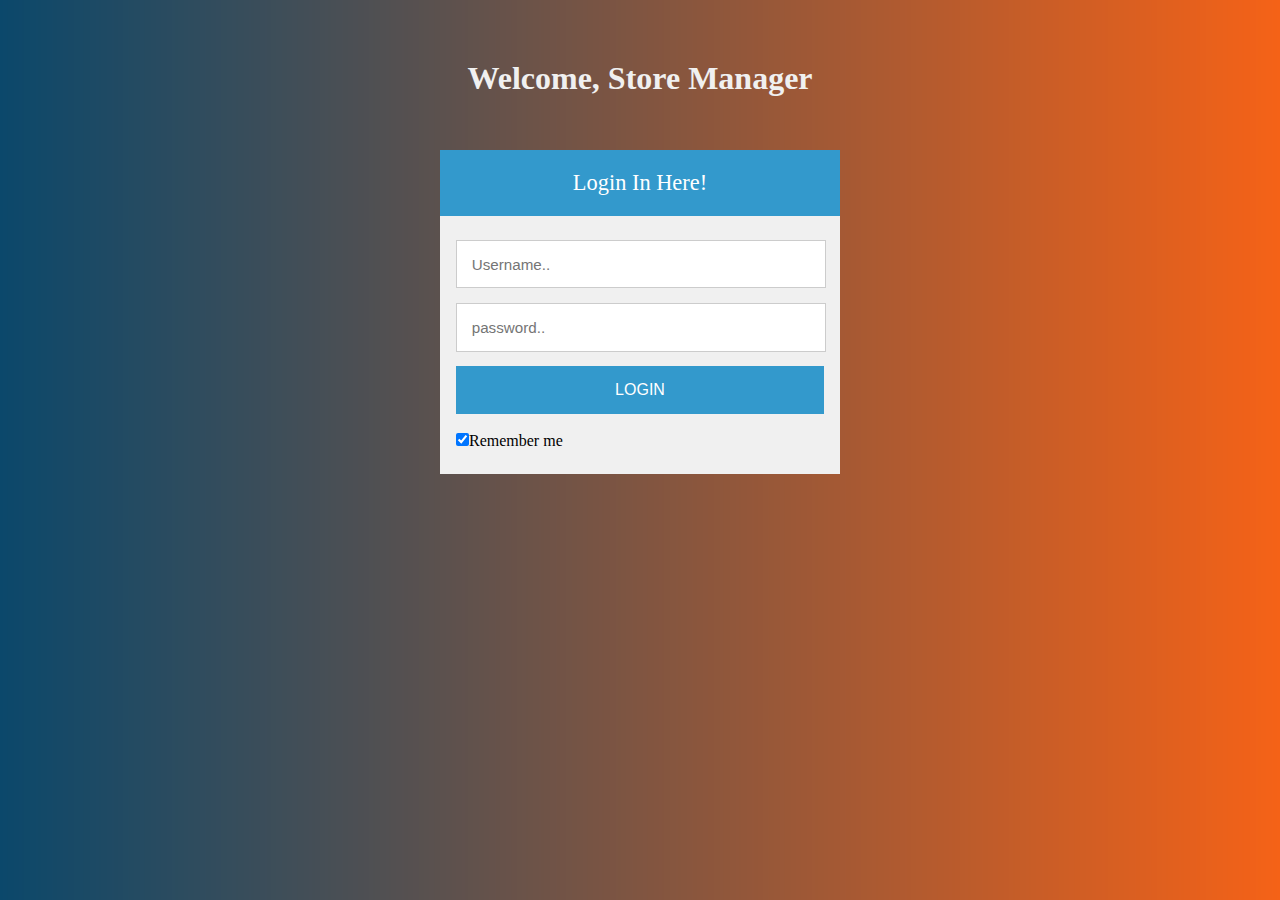
<file: index.html>
<!DOCTYPE html>
<html>
    <head>
        <title>Store Login Page</title>
        <link a href="UI/css/login.css" rel="stylesheet" type="text/css" media="screen"/>
        <meta name="viewport" content="width=device-width, initial-scale=1.0">
        <meta name="description" content="The login Page for the Admin and Store Attendants">
        <meta name ="Author" content="Busobozihakiim" >
        <meta charset="UTF-8">  
    </head>
    <body style="background:url(UI/images/Sunset.jpg);background-size: cover;">
        <header>
            <h1>Welcome, Store Manager </h1>
        </header>
        <div class="login">
            <h1>Login In Here!</h1>
            <form action="UI/Attendant.html">
                <input type="Username" placeholder="Username.."/>
                <input type="password" placeholder="password.."/>
                <input type="submit" value="LOGIN"/>
                <label>
                    <input type="checkbox" checked="checked" name="remember">Remember me
                </label>
            </form>
        </div>
        
    </body>
</html>
</file>
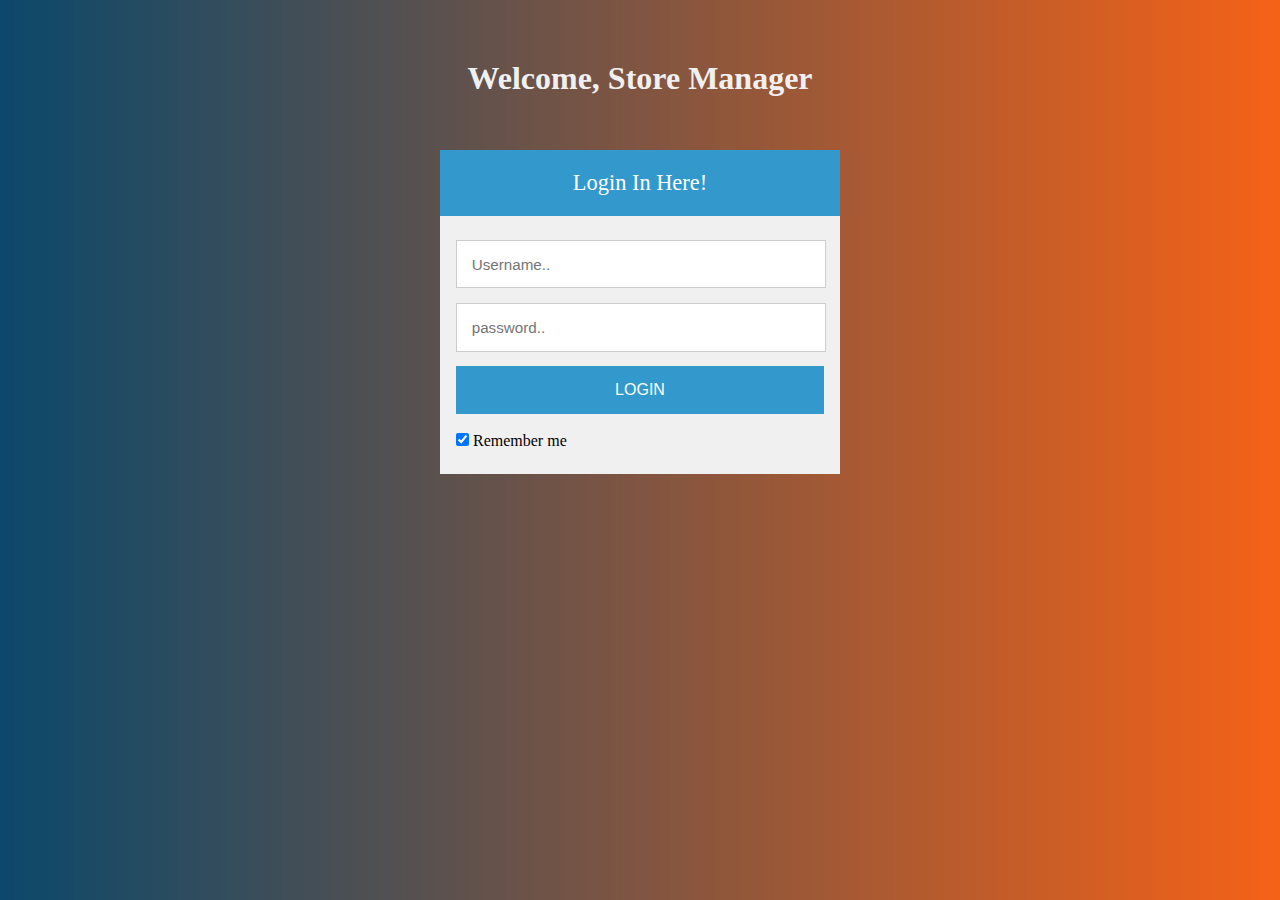
<file: UI/Index.html>
<!DOCTYPE html>
<html>
    <head>
        <title>Store Login Page</title>
        <link a href="css/login.css" rel="stylesheet" type="text/css" media="screen"/>
        <meta name="viewport" content="width=device-width, initial-scale=1.0">
        <meta name="description" content="The login Page for the Admin and Store Attendants">
        <meta name ="Author" content="Busobozihakiim" >
        <meta charset="UTF-8">  
    </head>
    <body style="background:url(images/Sunset.jpg);background-size: cover;">
        <header>
            <h1>Welcome, Store Manager </h1>
        </header>
        <div class="login">
            <h1>Login In Here!</h1>
            <form action="Attendant.html">
                <input type="Username" placeholder="Username.."/>
                <input type="password" placeholder="password.."/>
                <input type="submit" value="LOGIN"/>
                <label>
                    <input type="checkbox" checked="checked" name="remember"> Remember me
                </label>
            </form>
        </div>
        
    </body>
</html>
</file>
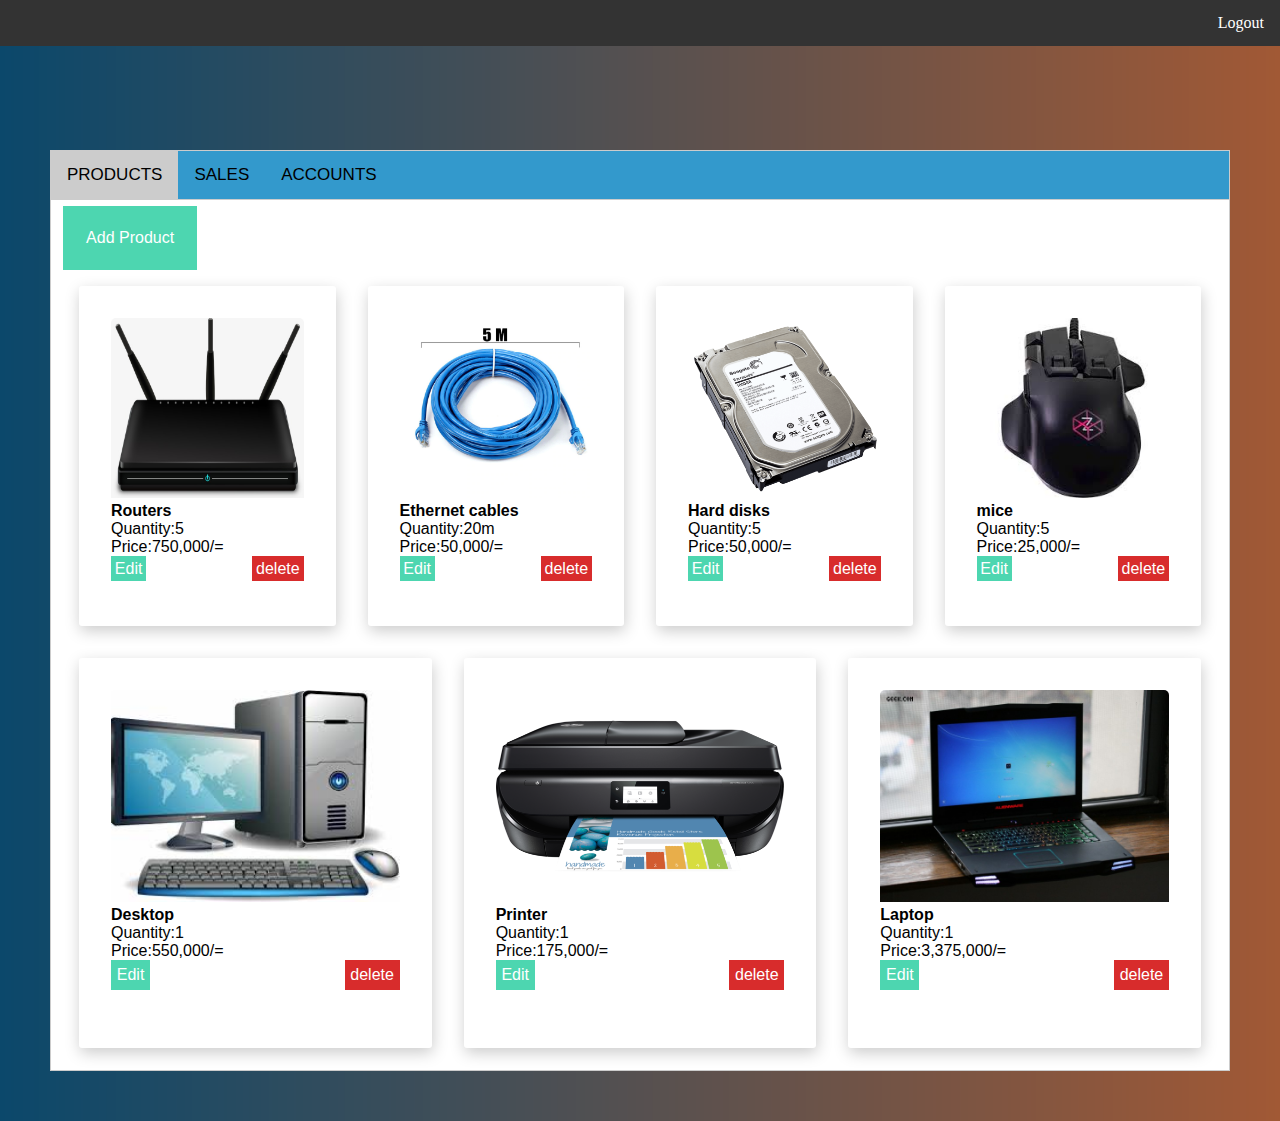
<file: UI/Admin.html>
<!DOCTYPE html>
<html>
    <head>
        <title>Admin Page</title>
        <link a href="css/Admin.css" rel="stylesheet" type="text/css" media="screen"/>
        <meta name="viewport" content="width=device-width, initial-scale=1.0">
        <meta name="description" content="The Page that contains Admin Content">
        <meta name ="Author" content="Busobozihakiim" >
        <meta charset="UTF-8">  
    </head>
    <body style="background:url(images/Sunset.jpg);background-size: cover">
        <ul> 
            <li style="float:right"><a href="index.html">Logout</a></li>
        </ul>
        <br>
        <br>
        <br>
               
        <main >
            <div class="tab">
                <button class="tablinks" onclick="openSelectedTab(event, 'PRODUCTS')" id="defaultOpen">PRODUCTS</button>
                <button class="tablinks" onclick="openSelectedTab(event, 'SALES')">SALES</button>
                <button class="tablinks" onclick="openSelectedTab(event, 'ACCOUNTS')">ACCOUNTS</button>
            </div>
        
            <div id="PRODUCTS" class="tabcontent">
                <!-- updating of inventory here-->
                <div class="row">
                    <input type="button" value="Add Product" id="editBtn" onclick="openProductModal()">
                </div>
                <div id="myModal" class="modal">
                    <div class="modal-content">
                            <div class="modal-header">
                                <h1>New Product</h1>
                            </div>
                    <form>
                        <label for="Product">Product</label>
                        <input type="name" placeholder="Product name..">
                        <label for="Price">Price</label>
                        <input type="name" placeholder="price.."/>
                        <label for="password">Image</label>
                        <input type="file" placeholder="select image.."/>
                        <input type="button" value="Add " id="editBtn" onclick="closeTheModal()"/>
                    </form> 
                    </div>   
                </div>
                
                <div class="row">
                    <div class="card">
                        <img src="images/router.jpg" alt="Avatar" style="width:100%">
                            <div class="container">
                                <h4><b>Routers</b></h4> 
                                <p>Quantity:5</p>
                                <p>Price:750,000/=</p>                                
                            </div>
                            <input type="button" value="Edit" id="editBtn">
                            <input type="button" value="delete" id="deleteBtn" >    
                    </div>
                    <div class="card">
                        <img src="images/cat6.jpg" alt="Avatar" style="width:100%">
                            <div class="container">
                                <h4><b>Ethernet cables</b></h4> 
                                    <p>Quantity:20m</p>
                                    <p>Price:50,000/=</p> 
                            </div>
                            <input type="button" value="Edit" id="editBtn">
                            <input type="button" value="delete" id="deleteBtn"> 
                    </div>
                    <div class="card">
                        <img src="images/harddisk.png" alt="Avatar" style="width:100%">
                            <div class="container">
                                <h4><b>Hard disks</b></h4> 
                                    <p>Quantity:5</p>
                                    <p>Price:50,000/=</p> 
                            </div>
                            <input type="button" value="Edit" id="editBtn">
                            <input type="button" value="delete" id="deleteBtn">    
                    </div>
                    <div class="card">
                        <img src="images/mouse.jpg" alt="Avatar" style="width:100%">
                            <div class="container">
                                <h4><b>mice</b></h4> 
                                    <p>Quantity:5</p>
                                    <p>Price:25,000/=</p> 
                            </div>
                            <input type="button" value="Edit" id="editBtn">
                            <input type="button" value="delete" id="deleteBtn">                            
                    </div>
                    <div class="card">
                        <div class="product-image"></div>
                        <img src="images/desktop.jpg" alt="Avatar" style="width:100%">
                            <div class="product-info">
                                <h4><b>Desktop</b></h4> 
                                    <p>Quantity:1</p>
                                    <p>Price:550,000/=</p> 
                            </div>
                            <input type="button" value="Edit" id="editBtn">
                            <input type="button" value="delete" id="deleteBtn"> 
                    </div>
                    <div class="card">
                        <img src="images/printer.png" alt="Avatar" style="width:100%">
                            <div class="container">
                                <h4><b>Printer</b></h4> 
                                    <p>Quantity:1</p>
                                    <p>Price:175,000/=</p> 
                            </div>
                            <input type="button" value="Edit" id="editBtn">
                            <input type="button" value="delete" id="deleteBtn">        
                    </div>
                    <div class="card">
                            <img src="images/laptop.jpg" alt="Avatar" style="width:100%">
                                <div class="container">
                                    <h4><b>Laptop</b></h4> 
                                        <p>Quantity:1</p>
                                        <p>Price:3,375,000/=</p> 
                                </div>
                                <input type="button" value="Edit" id="editBtn">
                                <input type="button" value="delete" id="deleteBtn">                    
                    </div>
                </div>
            </div>
        
            <div id="SALES" class="tabcontent">
                <!-- Sales viewed-->
                <input type="text" id="myInput" onkeyup="filterAttendants()" placeholder="Filter Attendants">

                <div id="myTable">
                    <table>
                        <tr>
                            <th>Store Attendant</th>
                            <th>Image</th>
                            <th>Product</th>
                            <th>Quantity</th>
                            <th>Amount</th>
                        </tr>
                        <tr>
                            <td>James </td>
                            <td><img src="images/harddisk.png" class="table_images"></td>
                            <td>harddisk</td>
                            <td>2</td>
                            <td>500,000/=</td>
                        </tr>
                        <tr>
                            <td>Sam</td>
                            <td><img src="images/cat6.jpg" class="table_images"></td>
                            <td>Ethernet Cable</td>
                            <td>1</td>
                            <td>350,000/=</td>
                        </tr>
                        <tr>
                            <td>cornie</td>
                            <td><img src="images/router.jpg" class="table_images"></td>
                            <td>Routers</td>
                            <td>1</td>
                            <td>650,000/=</td>
                        </tr>
                        <tr>
                            <td>kimberly</td>
                            <td><img src="images/printer.png" class="table_images"></td>
                            <td>Printers</td>
                            <td>3</td>
                            <td>450,000/=</td>
                        </tr>
                        <tr>
                            <td>Sepiol</td>
                            <td><img src="images/desktop.jpg" class="table_images"></td>
                            <td>Desktop</td>
                            <td>1</td>
                            <td>1,200,000/=</td>
                        </tr>
                        <tr>
                            <td>Irving</td>
                            <td><img src="images/cat6.jpg" class="table_images"></td>
                            <td>Ethernet</td>
                            <td>1</td>
                            <td>350,000/=</td>
                        </tr>
                    </table>    
                </div> 
            </div>
        
            <div id="ACCOUNTS" class="tabcontent login">
                <!--Account creation happens here-->
                        <h1>Register Accounts</h1>
                        <form>
                            <label for="email">Email</label>
                            <input type="name" placeholder="user@mail.com">
                            <label for="username">Username</label>
                            <input type="name" placeholder="Username.."/>
                            <label for="password">Password</label>
                            <input type="password" placeholder="password.."/>
                            <input type="button" value="REGISTER" />
                        </form>
            </div>
        </main>
        
        <script>
            // function to display the selected tab
            function openSelectedTab(evt, tabName) {
                var i, tabcontent, tablinks;
                // Makes it possible to click on a button display="block" its content
                // and not display="none" content in other tabs
                tabcontent = document.getElementsByClassName("tabcontent");
                for (i = 0; i < tabcontent.length; i++) {
                    tabcontent[i].style.display = "none";
                }
                // enables only the clicked button to become highlighted 
                //by adding the "active" class on the selected button
                tablinks = document.getElementsByClassName("tablinks");
                for (i = 0; i < tablinks.length; i++) {
                    tablinks[i].className = tablinks[i].className.replace(" active", "");
                }
                //shows content in the selected tab through getting element by id="tabName"
                document.getElementById(tabName).style.display = "block";
                evt.currentTarget.className += " active";
            }
        
            // Get the element with id="defaultOpen" and click on it
            document.getElementById("defaultOpen").click();

            // function for filtering sales records by attendats
            function filterAttendants() {
                // Declaring  variables 
                var input, filter, table, tr, td, i;
                input = document.getElementById("myInput");
                filter = input.value.toUpperCase();
                table = document.getElementById("myTable");
                tr = table.getElementsByTagName("tr");

                // Loop through all table rows, and hide those who don't match the search query
                for (i = 0; i < tr.length; i++) {
                td = tr[i].getElementsByTagName("td")[0];
                // found an attendat  match
                if (td) {
                    if (td.innerHTML.toUpperCase().indexOf(filter) > -1) {
                        tr[i].style.display = "";
                            } else {
                                tr[i].style.display = "none";
                            }
                        } 
                    }
            }
            
        </script>  
        <!-- display modal for adding a product-->
        <script>
            var modal = document.getElementById('myModal');
            var btn = document.getElementById("editBtn");
            var closeButton= document.getElementsByClassName("close")[1];

            // When admin clicks the button, open the modal 
            function openProductModal() {
                modal.style.display = "block";
            }
            
            // When admin adds a product ,close the modal
            function closeTheModal() {
                modal.style.display = "none";
            }
            
            // When the admin clicks anywhere outside of the modal, close it
            window.onclick = function(event) {
                if (event.target == modal) {
                    modal.style.display = "none";
                }
            }
        </script>      
    </body>
</html>
</file>
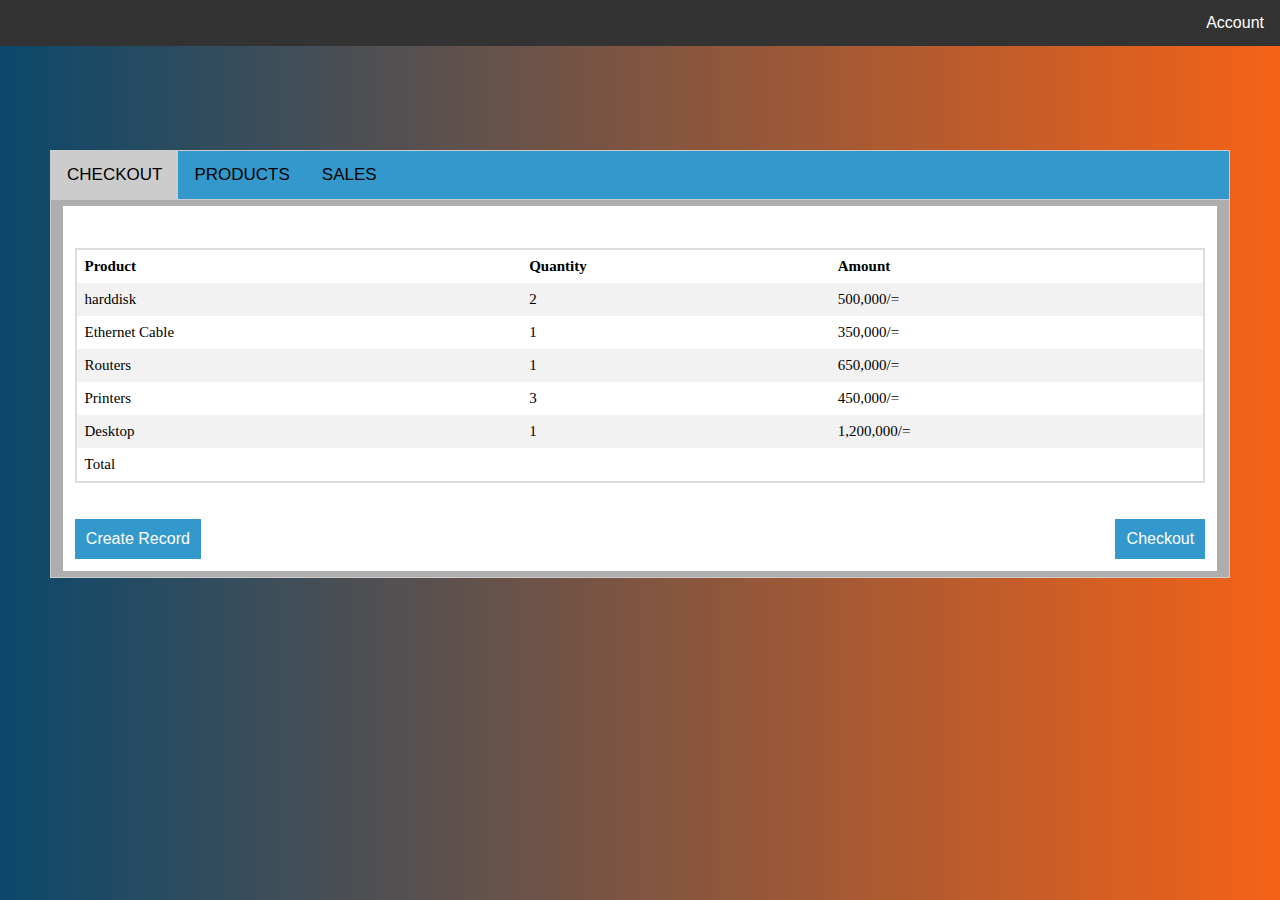
<file: UI/Attendant.html>
<!DOCTYPE html>
<html>
    <head>
        <title>Store Attendant Page</title>
        <link a href="css/Attendant.css" rel="stylesheet" type="text/css" media="screen"/>
        <meta name="viewport" content="width=device-width, initial-scale=1.0">
        <meta name="description" content="The login Page for the Store Attendants">
        <meta name ="Author" content="Busobozihakiim" >
        <meta charset="UTF-8">  
    </head>
    <body style="background:url(images/Sunset.jpg);background-size: cover">
        <div class="navbar">
            <div class="dropdown">
                <button class="dropbtn" onclick="dropDown()" >Account<i class="fa fa-caret-down"></i></button>
            <div class="dropdown-content" id="myDropdown">
                <a href="index.html" >Logout</a>
                <a href="Admin.html" >Admin</a>
            </div>
            </div> 
        </div>
        <br>
        <br>
        <br>
       
        <main >
            <div class="tab">
                <button class="tablinks" onclick="openSelectedTab(event, 'CHECKOUT')" id="defaultOpen">CHECKOUT</button>
                <button class="tablinks" onclick="openSelectedTab(event, 'PRODUCTS')">PRODUCTS</button>
                <button class="tablinks" onclick="openSelectedTab(event, 'SALES')">SALES</button>
            </div>
            <!--Customer checkout by attendant-->
            <div id="CHECKOUT" class="tabcontent" style="background:#afadad">
                <form>
                    <div id="myTable" >
                        <table>
                            <tr>
                                <th>Product</th>
                                <th>Quantity</th>
                                <th>Amount</th>
                            </tr>
                            <tr>
                                <td>harddisk</td>
                                <td>2</td>
                                <td>500,000/=</td>
                            </tr>
                            <tr>
                                <td>Ethernet Cable</td>
                                <td>1</td>
                                <td>350,000/=</td>
                            </tr>
                            <tr>
                                <td>Routers</td>
                                <td>1</td>
                                <td>650,000/=</td>
                            </tr>
                            <tr>
                                <td>Printers</td>
                                <td>3</td>
                                <td>450,000/=</td>
                            </tr>
                            <tr>
                                <td>Desktop</td>
                                <td>1</td>
                                <td>1,200,000/=</td>
                            </tr>
                            <tr>
                                <td>Total</td>
                                <td></td>
                                <td></td>
                            </tr>
                        </table>    
                    </div>
                    <br>
                    <br>
                    <input type="button" value="Create Record"/>
                    <input type="button" value="Checkout" style="float:right"/>
                </form>
            </div>
            <!--Products listed here-->
            <div id="PRODUCTS" class="tabcontent">
                <div class="row">
                      <div class="col-30">
                        <label>Filter by:</label>
                        <select>
                          <option value="/">Computer Accessories</option>
                        </select>
                      </div>
                  
                      <div class="col-30">
                        <label>Sort by:</label>
                        <select>
                          <option value="/">In-Stock</option>
                        </select>
                      </div>
                </div>
                <div class="row">
                    <div class="card">
                        <img src="images/harddisk.png" alt="Avatar" style="width:100%">
                            <div class="container">
                                <h4><b>Hard Disks</b></h4> 
                                <p>Quantity:15</p>
                                <p>Price:250,000/=</p> 
                            </div>
                    </div>
                    <div class="card">
                        <img src="images/cat6.jpg" alt="Avatar" style="width:100%">
                            <div class="container">
                                <h4><b>Ethernet cables</b></h4> 
                                    <p>Quantity:5</p>
                                    <p>Price:350,000/=</p> 
                            </div>
                    </div>
                    <div class="card">
                        <img src="images/laptop.jpg" alt="Avatar" style="width:100%">
                            <div class="container">
                                <h4><b>Laptops</b></h4> 
                                    <p>Quantity:5</p>
                                    <p>Price:1,550,000/=</p> 
                            </div>
                    </div>
                    <div class="card">
                        <img src="images/router.jpg" alt="Avatar" style="width:100%">
                            <div class="container">
                                <h4><b>Routers</b></h4> 
                                    <p>Quantity:25</p>
                                    <p>Price:650,000/=</p> 
                            </div>
                    </div>
                    <div class="card">
                        <img src="images/printer.png" alt="Avatar" style="width:100%">
                            <div class="container">
                                <h4><b>Printer</b></h4> 
                                    <p>Quantity:6</p>
                                    <p>Price:150,000/=</p> 
                            </div>
                    </div>
                    <div class="card">
                        <img src="images/desktop.jpg" alt="Avatar" style="width:100%">
                            <div class="container">
                                <h4><b>Desktop</b></h4> 
                                    <p>Quantity:7</p>
                                    <p>Price:1,200,000/=</p> 
                            </div>
                    </div>
                    <div class="card">
                        <img src="images/mouse.jpg" alt="Avatar" style="width:100%">
                            <div class="container">
                                <h4><b>mice</b></h4> 
                                    <p>Quantity:5</p>
                                    <p>Price:25,000/=</p> 
                            </div>
                    </div>
                </div>          
            </div>
            
            <!--Attendant Sales here-->
            <div id="SALES" class="tabcontent">
                <h3>My Sales</h3>
                <div id="myTable">
                    <table>
                        <tr>
                            <th>Image</th>
                            <th>Product</th>
                            <th>Quantity</th>
                            <th>Amount</th>
                        </tr>
                        <tr>
                            <td><img src="images/harddisk.png" class="table_images"></td>
                            <td>harddisk</td>
                            <td>2</td>
                            <td>500,000/=</td>
                        </tr>
                        <tr>
                            <td><img src="images/cat6.jpg" class="table_images"></td>
                            <td>Ethernet Cable</td>
                            <td>1</td>
                            <td>350,000/=</td>
                        </tr>
                        <tr>
                            <td><img src="images/router.jpg" class="table_images"></td>
                            <td>Routers</td>
                            <td>1</td>
                            <td>650,000/=</td>
                        </tr>
                        <tr>
                            <td><img src="images/printer.png" class="table_images"></td>
                            <td>Printers</td>
                            <td>3</td>
                            <td>450,000/=</td>
                        </tr>
                        <tr>
                            <td><img src="images/desktop.jpg" class="table_images"></td>
                            <td>Desktop</td>
                            <td>1</td>
                            <td>1,200,000/=</td>
                        </tr>
                        <tr>
                            <td><img src="images/cat6.jpg" class="table_images"></td>
                            <td>Ethernet</td>
                            <td>1</td>
                            <td>350,000/=</td>
                        </tr>
                    </table>    
                </div>
            </div>
        </main>
        <script>
            function openSelectedTab(evt, tabName) {
                var i, tabcontent, tablinks;
                // Makes it possible to click on a button display="block" its content
                // and not display="none" content in other tabs
                tabcontent = document.getElementsByClassName("tabcontent");
                for (i = 0; i < tabcontent.length; i++) {
                    tabcontent[i].style.display = "none";
                }
                // enables only the clicked button to become highlighted
                //by adding the "active" class on the selected button
                tablinks = document.getElementsByClassName("tablinks");
                for (i = 0; i < tablinks.length; i++) {
                    tablinks[i].className = tablinks[i].className.replace(" active", "");
                }
                //shows content in the selected tab through getting element by id="tabName"
                document.getElementById(tabName).style.display = "block";
                evt.currentTarget.className += " active";
            }

            // Get the element with id="defaultOpen" and click on it
            document.getElementById("defaultOpen").click();
        </script>
        <script>
            /* When the user clicks on the button, 
            toggle between hiding and showing the dropdown content */
            function dropDown() {
                document.getElementById("myDropdown").classList.toggle("show");
            }
                
            // Close the dropdown if the user clicks outside of it
             window.onclick = function(e) {
                if (!e.target.matches('.dropbtn')) {
                    var myDropdown = document.getElementById("myDropdown");
                        if (myDropdown.classList.contains('show')) {
                            myDropdown.classList.remove('show');
                        }
                    }
                }
        </script>
    </body>
</html>
</file>
<file: UI/css/login.css>
* {
    margin: 0px;
    padding: 15px;
}
body{
    background-repeat: no-repeat;
}
header h1{
    text-align: center;
    color: #f0f0f0;
}
.login {
    width: 400px;
    margin: 0 auto;
    margin-top: 8px;
    margin-bottom: 2%;
    transition: opacity 1s;
}
.login h1{
        background: #3399cc;
        padding: 20px 0;
        font-size: 140%;
        font-weight: 300;
        text-align: center;
        color: #fff;
    
}
form {
    background: #f0f0f0;
    padding: 6% 4%;
}
input[type="Username"], input[type="password"] {
    width: 92%;
    background: #fff;
    margin-bottom: 4%;
    border: 1px solid #ccc;
    padding: 4%;
    font-family: 'Open Sans',sans-serif;
    font-size: 95%;
    color: #555;
}
input[type="submit"] {
    width: 100%;
    background: #3399cc;
    border: 0;
    padding: 4%;
    margin-bottom: 5%;
    font-family: 'Open Sans',sans-serif;
    font-size: 100%;
    color: #fff;
    cursor: pointer;
    transition: background .3s;
}

@media only screen and (max-width: 360px){
    header{        
        font-size: 78%;
    }
    .login {
        width: 300px;  
    }
}
@media only screen and (max-width: 480px){
    .login {
        width: 300px;  
    }
    form {
        padding: 6% 4%;
    }
    input[type="Username"], input[type="password"] {
        width: 90%;
        padding: 5%;
        margin-bottom: 8%;
        font-size: 100%;
    }
    input[type="button"] {
        width: 100%;
        padding: 7%;
        margin-bottom: 10%;
    }

}
@media only screen and (max-width: 640px){}
@media only screen and (max-width: 800px){}
@media only screen and (max-width: 1024px){}
@media only screen and (max-width: 1280px){}
</file>
<file: UI/css/Admin.css>
* {
    margin: 0px;
    /*padding: 5px;*/
    box-sizing: border-box;
}

/* Style of the Same background*/
body{
    height:100%;
}

/* Style the nav bar */
ul {
    list-style-type: none;
    overflow: hidden;
    background-color: #333;
}

/* Style of the links*/
li a {
    display: block;
    color: white;
    text-align: center;
    padding: 14px 16px;
    text-decoration: none;
}

/* style when hovered over*/
li a:hover:not(.active) {
    background-color: #111;
}

/* Style of main */
main{
    min-width: 320px;
    padding:50px;
    margin: 0 auto;
}

/* Style the tab */
.tab {
    overflow: hidden;
    border: 1px solid #ccc;
    background-color: #3399cc;
}

/* Style the buttons inside the tab */
.tab button {
    background-color: inherit;
    float: left;
    border: none;
    outline: none;
    cursor: pointer;
    padding: 14px 16px;
    transition: 0.3s;
    font-size: 17px;
}

/* Change background color of buttons on hover */
.tab button:hover {
    background-color: #ddd;
}

/* Create an active/current tablink class */
.tab button.active {
    background-color: #ccc;
}

/* Style the tab content */
.tabcontent {
    display: none;
    padding: 6px 12px;
    border: 1px solid #ccc;
    border-top: none;
    background: #ffffff;

}
/* Table for sales listing begins here */
/* Style the table */

table {
    overflow-x:auto;
    border-collapse: collapse;
    width: 100%;
    border: 1px solid #ddd;
}
#myTable {
    border-collapse: collapse;
    width: 100%;
    border: 1px solid #ddd;
    font-size: 15px;
    margin-top: 30px;
    overflow-x: auto;
}
/* Style the th and data */
th, td {
    text-align: left;
    padding: 8px;
}
/*style for table images*/
.table_images{
    width:70px;
    height:70px;
}
/* Style hover over rows*/
tr:nth-child(even){background-color: #f2f2f2}


.row{
    width: 100%;
    justify-content: flex-start;
    display: flex;
    font-family: 'Open Sans Condensed', sans-serif;
    flex-flow: row wrap;

}
/* Style for Product listing begins here */
/* Style for the product listing */
.col-40{
    width:55%;
}
.card {
    box-shadow: 1px 5px 15px #CCC;
    width: 15em;
    height: auto;
    border-radius: 3px;
    padding: 2em;
    margin: 1em;
    overflow: hidden;
    position: relative;
    flex: auto;
}
/* Style for image of product */
.card img{
    max-width: 100%;
    height: 65%;
    text-align: center;
}
/* Style for card when hovered over*/
.card:hover {
    box-shadow: 0 8px 16px 0 rgba(0,0,0,0.2);
}
img {
    border-radius: 5px 5px 0 0;
}
/*style for search box for filtering attendants names*/
#myInput {
    width: 100%; /* Full-width */
    font-size: 16px; /* Increase font-size */
    padding: 12px 20px 12px 40px; /* Add some padding */
    border: 1px solid #ddd; /* Add a grey border */
    margin-bottom: 12px; /* Add some space below the input */
}
/*style for Account creation*/
/* Add padding to containers */

.login h1{
        background: #3399cc;
        padding: 20px 0;
        font-size: 140%;
        font-weight: 300;
        text-align: center;
        color: #fff;
    
}
form {
    background: #ffffff;
    padding: 6% 4%;
}
input[type="name"], input[type="password"], input[type="file"] {
    width: 100%;
    background: #eaf8fb;
    margin: 5px 0 22px 0;
    border: 1px solid #ccc;
    padding: 2%;
    font-family: 'Open Sans',sans-serif;
    font-size: 100%;
    color: #555;
}
input[type="button"] {
    background: #3399cc;
    border: 0;
    padding: 2%;
    font-family: 'Open Sans',sans-serif;
    font-size: 100%;
    color: #fff;
    cursor: pointer;
    transition: background .3s;
}
#editBtn{
    background: #4dd6b0;
}
#deleteBtn{
    float: right;
    background: #d82c2c; 
}
/* The Modal (background) */
.modal {
    display: none; /* Hidden by default */
    position: fixed; /* Stay in place */
    z-index: 1; /* Sit on top */
    padding-top: 100px; /* Location of the box */
    left: 0;
    top: 0;
    width: 100%; /* Full width */
    height: 100%; /* Full height */
    overflow: auto; /* Enable scroll if needed */
    background-color: rgb(0,0,0); /* Fallback color */
    background-color: rgba(0,0,0,0.4); /* Black w/ opacity */
}

/* Modal Content */
.modal-content {
    position: relative;
    margin: auto;
    padding: 0;
    border: 1px solid #888;
    width: 50%;
    box-shadow: 0 4px 8px 0 rgba(0,0,0,0.2),0 6px 20px 0 rgba(0,0,0,0.19);
    -webkit-animation-name: animatetop;
    -webkit-animation-duration: 0.4s;
    animation-name: animatetop;
    animation-duration: 0.4s
}


.modal-header {
    padding: 2px 16px;
    background-color: #3399cc;
}
</file>
<file: UI/css/Attendant.css>
* {
    margin: 0px;
    /*padding: 5px;*/
    box-sizing: border-box;
}

/* Style of the Same background*/
body{
    height:100%;
}
/*style for top bar*/
.navbar {
    overflow: hidden;
    background-color: #333;
    font-family: Arial, Helvetica, sans-serif;
}

.navbar a {
    float: left;
    font-size: 16px;
    color: white;
    text-align: center;
    padding: 14px 16px;
    text-decoration: none;
}

.dropdown {
    float: right;
    overflow: hidden;
}

.dropdown .dropbtn {
    cursor: pointer;
    font-size: 16px;    
    border: none;
    outline: none;
    color: white;
    padding: 14px 16px;
    background-color: inherit;
    font-family: inherit;
    margin: 0;
}

.navbar a:hover, .dropdown:hover .dropbtn, .dropbtn:focus {
    background-color: red;
}

.dropdown-content {
    display: none;
    position: absolute;
    background-color: #f9f9f9;
    min-width: 94px;
    box-shadow: 0px 8px 16px 0px rgba(0,0,0,0.2);
    z-index: 1;
}

.dropdown-content a {
    float: none;
    color: black;
    padding: 12px 16px;
    text-decoration: none;
    display: block;
    text-align: left;
}

.dropdown-content a:hover {
    background-color: #ddd;
}

.show {
    display: block;
}
/* Style of main */
main{
    min-width: 320px;
    padding:50px;
    margin: 0 auto;
}

/* Style the tab */
.tab {
    overflow: hidden;
    border: 1px solid #ccc;
    background-color: #3399cc;
}

/* Style the buttons inside the tab */
.tab button {
    background-color: inherit;
    float: left;
    border: none;
    outline: none;
    cursor: pointer;
    padding: 14px 16px;
    transition: 0.3s;
    font-size: 17px;
}

/* Change background color of buttons on hover */
.tab button:hover {
    background-color: #ddd;
}

/* Create an active/current tablink class */
.tab button.active {
    background-color: #ccc;
}

/* Style the tab content */
.tabcontent {
    display: none;
    padding: 6px 12px;
    border: 1px solid #ccc;
    border-top: none;
    background: #ffffff;
}
/* Table for sales listing begins here */
/* Style the table */

table {
    overflow-x:auto;
    border-collapse: collapse;
    width: 100%;
    border: 1px solid #ddd;
}
/*made table responsive*/
#myTable {
    border-collapse: collapse;
    width: 100%;
    border: 1px solid #ddd;
    font-size: 15px;
    margin-top: 30px;
    overflow-x: auto;
}
/* Style the th and data */
th, td {
    text-align: left;
    padding: 8px;
}
/*style for table images*/
.table_images{
    width:70px;
    height:70px;
}
/* Style hover over rows*/
tr:nth-child(even){background-color: #f2f2f2}


.row{
    width: 100%;
    justify-content: flex-start;
    display: flex;
    font-family: 'Open Sans Condensed', sans-serif;
    flex-flow: row wrap;

}
/* Style for Product listing begins here */
/* Style for the product listing */
.card {
    box-shadow: 1px 5px 15px #CCC;
    width: 15em;
    height: auto;
    border-radius: 3px;
    padding: 2em;
    margin: 1em;
    overflow: hidden;
    position: relative;
    flex: auto;
}
/* Style for image of product */
.card img{
    max-width: 100%;
    height: 65%;
    text-align: center;
}
/* Style for card when hovered over*/
.card:hover {
    box-shadow: 0 8px 16px 0 rgba(0,0,0,0.2);
}
img {
    border-radius: 5px 5px 0 0;
}
.container{
    padding: 2px 16px;
}

/*form*/

form {
    background: #ffffff;
    padding: 1% ;
}
input[type="button"] {
    background: #3399cc;
    border: 0;
    padding: 1%;
    font-family: 'Open Sans',sans-serif;
    font-size: 100%;
    color: #fff;
    cursor: pointer;
    transition: background .3s;
}
</file>
